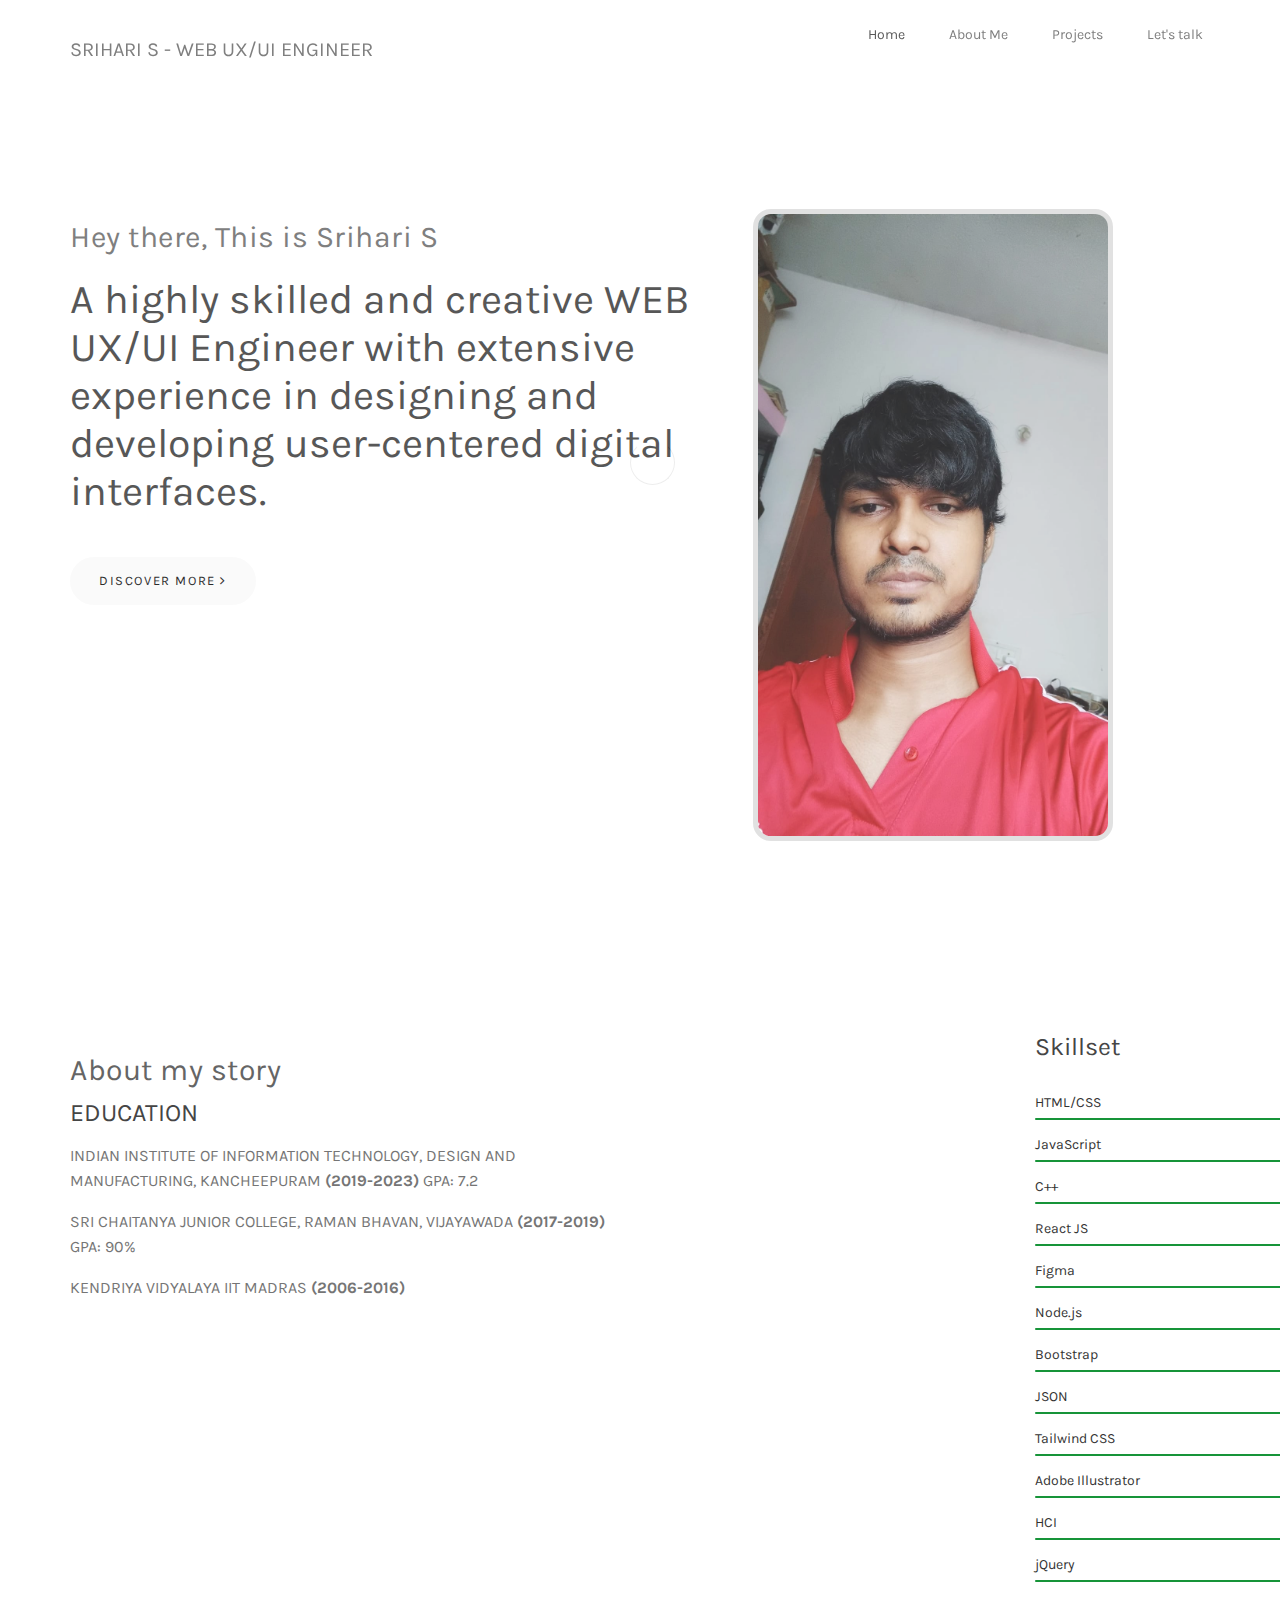
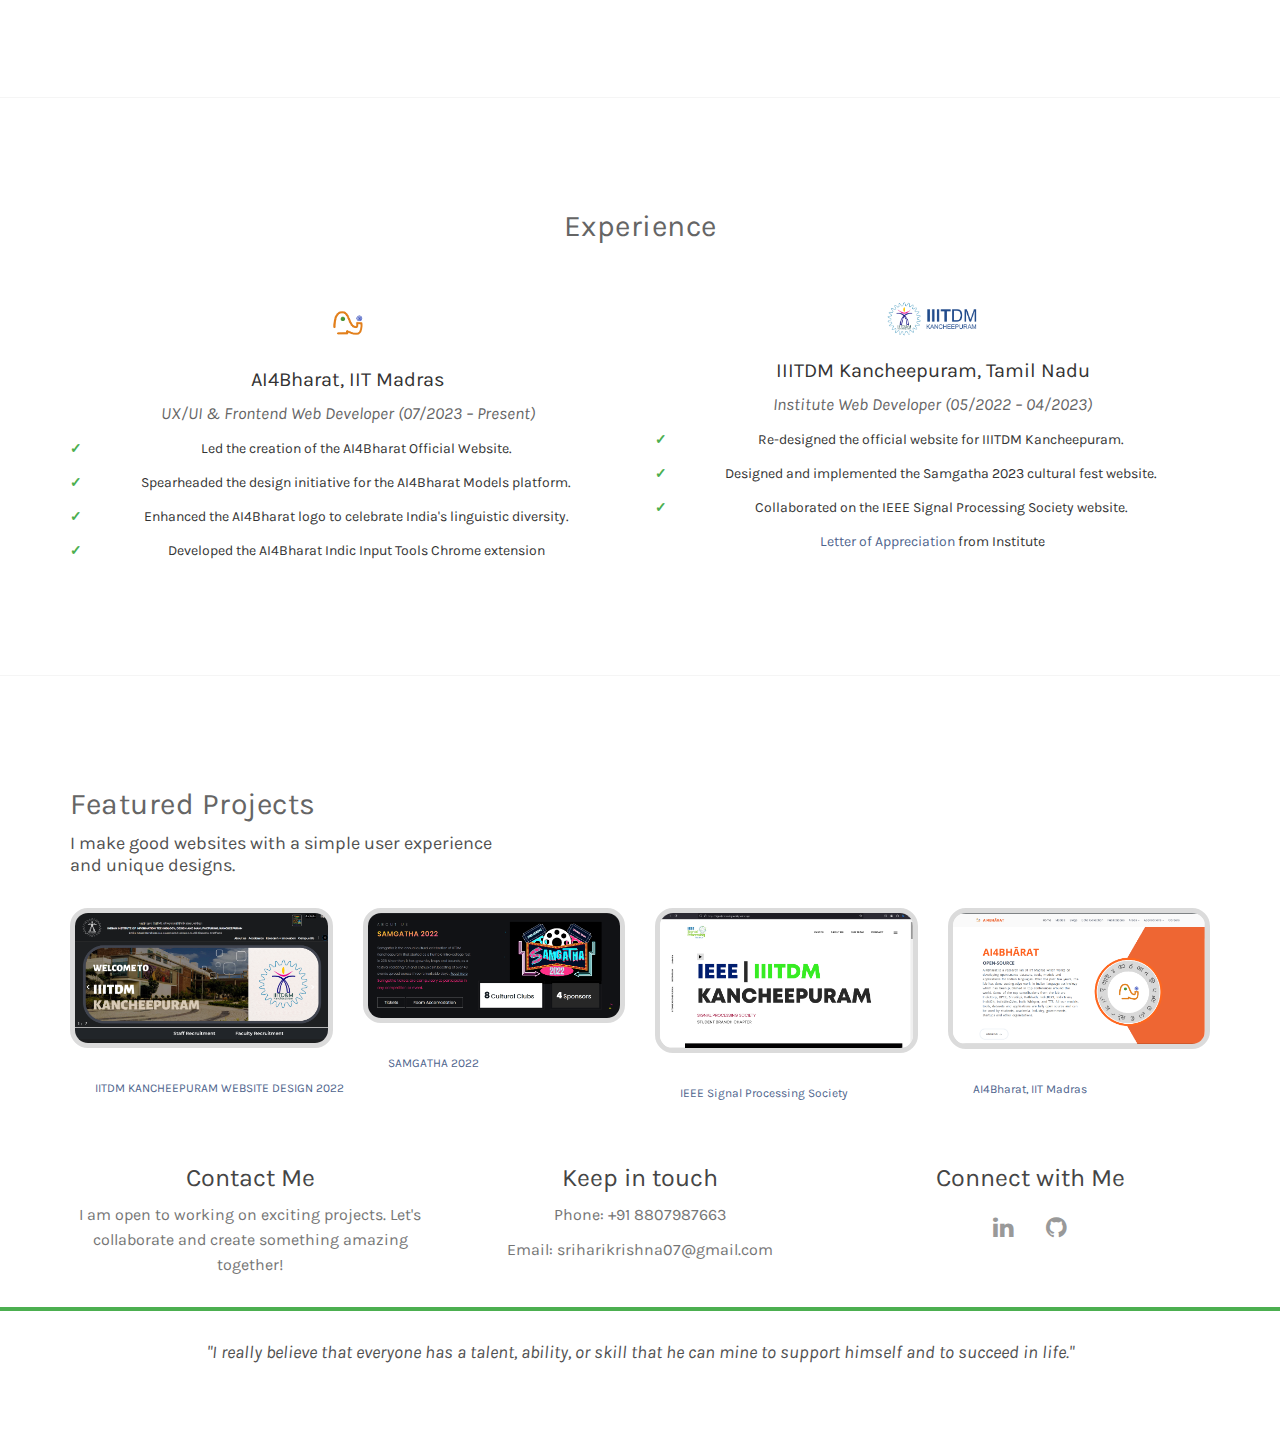
<file: index.html>
<!DOCTYPE html>
<html lang="en">

<head>

     <meta charset="UTF-8">
     <meta http-equiv="X-UA-Compatible" content="IE=Edge">
     <meta name="description" content="SRIHARI S PORTFOLIO">
     <meta name="keywords" content="Freelancer">
     <meta name="author" content="Srihari S">
     <meta name="viewport" content="width=device-width, initial-scale=1, maximum-scale=1">

     <title>SRIHARI S</title>

     <link rel="stylesheet" href="css/bootstrap.min.css">
     <link rel="stylesheet" href="css/font-awesome.min.css">
     <link rel="stylesheet" href="css/magnific-popup.css">
     <link rel="stylesheet" href="css/owl.theme.css">
     <link rel="stylesheet" href="css/owl.carousel.css">
     <link rel="stylesheet" href="css/style.css">
     <link rel="icon" href="images/favicon.ico" type="image/x-icon">


</head>

<body data-spy="scroll" data-target=".navbar-collapse" data-offset="50">

     <!-- PRE LOADER -->
     <div class="preloader">
          <div class="spinner">
               <span class="sk-inner-circle"></span>
          </div>
     </div>

     <!-- Navigation Section -->
     <div class="navbar custom-navbar navbar-fixed-top" role="navigation">
          <div class="container">
               <!-- NAVBAR HEADER -->
               <div class="navbar-header">
                    <button class="navbar-toggle" data-toggle="collapse" data-target=".navbar-collapse">
                         <span class="icon icon-bar"></span>
                         <span class="icon icon-bar"></span>
                         <span class="icon icon-bar"></span>
                    </button>
                    <!-- lOGO -->
                    <a href="index.html" class="navbar-brand">SRIHARI S - WEB UX/UI ENGINEER</a>
               </div>

               <!-- NAVIGATION LINKS -->
               <div class="collapse navbar-collapse">
                    <ul class="nav navbar-nav navbar-right">
                         <li><a href="#home" class="smoothScroll">Home</a></li>
                         <li><a href="#about" class="smoothScroll">About Me</a></li>
                         <li><a href="#work" class="smoothScroll">Projects</a></li>
                         <li><a href="#contact" class="smoothScroll">Let's talk</a></li>
                    </ul>
               </div>
          </div>
     </div>

     <!-- Home Section -->
     <section id="home">
          <div class="container">
               <div class="row">
                    <div class="col-md-7 col-sm-12">
                         <h5>Hey there, This is Srihari S</h5>
                         <h1>A highly skilled and creative WEB UX/UI Engineer with extensive experience in designing and
                              developing user-centered digital interfaces.</h1>
                         <a href="#about" class="btn section-btn smoothScroll">Discover More <i
                                   class="fa fa-angle-right"></i></a>
                    </div>
                    <div class="col-md-4 col-sm-6">
                         <div class="about-image">
                              <img src="images/srihari.jpeg" class="img-responsive" alt="about">
                         </div>
                    </div>
               </div>
          </div>
     </section>

     <section id="about">
          <div class="container">
               <div class="row">
               <div class="col-md-6 col-sm-6">
                    <div class="about-text">
                         <h5>About my story</h5>
                         <h2>EDUCATION</h2>
                         <div>
                              <p>INDIAN INSTITUTE OF INFORMATION TECHNOLOGY, DESIGN AND MANUFACTURING, KANCHEEPURAM <b>(2019-2023)</b>
                                   <span>GPA: 7.2</span></p>
                              <p>SRI CHAITANYA JUNIOR COLLEGE, RAMAN BHAVAN, VIJAYAWADA <b>(2017-2019)</b> <span>GPA: 90%</span></p>
                              <p>KENDRIYA VIDYALAYA IIT MADRAS <b>(2006-2016)</b></p>
                         </div>
                    </div>
               </div>

                    <div class="col-md-6 col-sm-12">
                         <div class="skill-thumb">
                              <div class="section-title">
                                   <h2>Skillset</h2>
                              </div>
                              <strong>HTML/CSS</strong>
                              <span class="color-white pull-right">90%</span>
                              <div class="progress">
                                   <div class="progress-bar progress-bar-primary" role="progressbar" aria-valuenow="90" aria-valuemin="0"
                                        aria-valuemax="100" style="width: 90%;"></div>
                              </div>
                              <strong>JavaScript</strong>
                              <span class="color-white pull-right">85%</span>
                              <div class="progress">
                                   <div class="progress-bar progress-bar-primary" role="progressbar" aria-valuenow="85" aria-valuemin="0"
                                        aria-valuemax="100" style="width: 85%;"></div>
                              </div>
                              <strong>C++</strong>
                              <span class="color-white pull-right">75%</span>
                              <div class="progress">
                                   <div class="progress-bar progress-bar-primary" role="progressbar" aria-valuenow="75" aria-valuemin="0"
                                        aria-valuemax="100" style="width: 75%;"></div>
                              </div>
                              <strong>React JS</strong>
                              <span class="color-white pull-right">80%</span>
                              <div class="progress">
                                   <div class="progress-bar progress-bar-primary" role="progressbar" aria-valuenow="80" aria-valuemin="0"
                                        aria-valuemax="100" style="width: 80%;"></div>
                              </div>
                              <strong>Figma</strong>
                              <span class="color-white pull-right">70%</span>
                              <div class="progress">
                                   <div class="progress-bar progress-bar-primary" role="progressbar" aria-valuenow="70" aria-valuemin="0"
                                        aria-valuemax="100" style="width: 70%;"></div>
                              </div>
                              <strong>Node.js</strong>
                              <span class="color-white pull-right">75%</span>
                              <div class="progress">
                                   <div class="progress-bar progress-bar-primary" role="progressbar" aria-valuenow="75" aria-valuemin="0"
                                        aria-valuemax="100" style="width: 75%;"></div>
                              </div>
                              <strong>Bootstrap</strong>
                              <span class="color-white pull-right">95%</span>
                              <div class="progress">
                                   <div class="progress-bar progress-bar-primary" role="progressbar" aria-valuenow="95" aria-valuemin="0"
                                        aria-valuemax="100" style="width: 95%;"></div>
                              </div>
                              <strong>JSON</strong>
                              <span class="color-white pull-right">80%</span>
                              <div class="progress">
                                   <div class="progress-bar progress-bar-primary" role="progressbar" aria-valuenow="80" aria-valuemin="0"
                                        aria-valuemax="100" style="width: 80%;"></div>
                              </div>
                              <strong>Tailwind CSS</strong>
                              <span class="color-white pull-right">85%</span>
                              <div class="progress">
                                   <div class="progress-bar progress-bar-primary" role="progressbar" aria-valuenow="85" aria-valuemin="0"
                                        aria-valuemax="100" style="width: 85%;"></div>
                              </div>
                              <strong>Adobe Illustrator</strong>
                              <span class="color-white pull-right">65%</span>
                              <div class="progress">
                                   <div class="progress-bar progress-bar-primary" role="progressbar" aria-valuenow="65" aria-valuemin="0"
                                        aria-valuemax="100" style="width: 65%;"></div>
                              </div>
                              <strong>HCI</strong>
                              <span class="color-white pull-right">70%</span>
                              <div class="progress">
                                   <div class="progress-bar progress-bar-primary" role="progressbar" aria-valuenow="70" aria-valuemin="0"
                                        aria-valuemax="100" style="width: 70%;"></div>
                              </div>
                              <strong>jQuery</strong>
                              <span class="color-white pull-right">75%</span>
                              <div class="progress">
                                   <div class="progress-bar progress-bar-primary" role="progressbar" aria-valuenow="75" aria-valuemin="0"
                                        aria-valuemax="100" style="width: 75%;"></div>
                              </div>
                         </div>
                    </div>

               </div>
          </div>
     </section>

     <section id="service">
          <div class="container">
               <div class="row">
                    <div class="col-md-offset-3 col-md-6 col-sm-offset-2 col-sm-8">
                         <div class="section-title">
                              <h5>Experience</h5>
                         </div>
                    </div>
                    <div class="clearfix"></div>

                    <div class="col-md-6 col-sm-6">
    <div class="service-thumb">
        <img src="images/ai4b-transparent.png" alt="AI4Bharat Logo" style="width: 50px; height: auto;">
        <h3>AI4Bharat, IIT Madras</h3>
        <small>UX/UI & Frontend Web Developer (07/2023 – Present)</small>
        <ul class="custom-list" >
            <li>Led the creation of the <a href="https://ai4bharat.iitm.ac.in/" target="_blank"> </a>AI4Bharat Official Website</a>.</li>
            <li>Spearheaded the design initiative for the <a href="https://models.ai4bharat.org" target="_blank"></a> AI4Bharat Models </a>platform.</li>
            <li>Enhanced the <a href=https://drive.google.com/file/d/1uRiBQxxU2CjuleVQmHSnYJYt-0FD1Ti7/view?usp=drive_linkhttps://drive.google.com/file/d/1uRiBQxxU2CjuleVQmHSnYJYt-0FD1Ti7/view?usp=drive_link" target="_blank"> </a>AI4Bharat logo </a> to celebrate India's linguistic diversity.</li>
            <li>Developed the <a href="https://chrome.google.com/webstore/detail/ai4bharat-indic-input-tools" target="_blank"> </a>AI4Bharat Indic Input Tools </a>Chrome extension</li>
        </ul>
    </div>
</div>


<div class="col-md-6 col-sm-6">
     <div class="service-thumb">
          <img src="images/SecondaryLogo.png" alt="IITDMK Logo" style="width:100px; height: auto;">
          <h3>IIITDM Kancheepuram, Tamil Nadu</h3>
          <small>Institute Web Developer (05/2022 – 04/2023)</small>
          <ul class="custom-list" > 
               <li>Re-designed the <a href="https://iiitdmkancheepuram2k23-pi.vercel.app/" target="_blank"></a>official website</a> for IIITDM
                         Kancheepuram.</li>
               <li>Designed and implemented the <a href="https://samgatha2022.vercel.app/" target="_blank"></a>Samgatha 2023</a>
                         cultural fest website.</li>
               <li>Collaborated on the <a href="https://signalprocessingsociety.vercel.app/" target="_blank"></a>IEEE Signal Processing Society</a>
                         website.</li>
          </ul>
          <a href="0#" target="_blank">Letter of Appreciation</a> from Institute
     </div>
</div>

               </div>
          </div>
     </section>

     <section id="work">
          <div class="container">
               <div class="row">
                    <div class="col-md-5 col-sm-10">
                         <div class="section-title">
                              <h5>Featured Projects</h5>
                              <h4>I make good websites with a simple user experience and unique designs.</h4>
                         </div>
                    </div>
                    <div class="clearfix"></div>
                    <div class="col-md-3 col-sm-6">
                         <div class="work-thumb">
                              <a href="https://iiitdmkancheepuram2k23-pi.vercel.app/" class="image-popup">
                                   <img src="images/IITDMKANCHEEPURAM.png" class="img-responsive" alt="Work">
                              </a>
                         </div>
                         <a href="https://iiitdmkancheepuram2k23-pi.vercel.app/">
                              <div class="work-overlay">
                                   <!-- <h3>IITDM KANCHEEPURAM WEBSITE DESIGN 2022</h3> -->
                                   <small>IITDM KANCHEEPURAM WEBSITE DESIGN 2022</small>
                              </div>
                         </a>
                    </div>
                    <div class="col-md-3 col-sm-6">
                         <div class="work-thumb">
                              <a href="https://samgatha2022.vercel.app/" class="image-popup">
                                   <img src="images/samgatha.png" class="img-responsive" alt="Work">
                              </a>
                         </div>
                         <a href="https://samgatha2022.vercel.app/">
                              <div class="work-overlay">
                                   <!-- <h3>SAMGATHA 2022</h3> -->
                                   <small>SAMGATHA 2022</small>
                              </div>
                         </a>
                    </div>
                    <div class="col-md-3 col-sm-6">
                         <div class="work-thumb">
                              <a href="https://signalprocessingsociety.vercel.app/" class="image-popup">
                                   <img src="images/ieee website.png" class="img-responsive" alt="Work">
                              </a>
                         </div>
                         <a href="https://signalprocessingsociety.vercel.app/">
                              <div class="work-overlay">
                                   <!-- <h3>IEEE Signal Processing Society</h3> -->
                                   <small>IEEE Signal Processing Society</small>
                              </div>
                         </a>
                    </div>
                    <div class="col-md-3 col-sm-6">
                         <div class="work-thumb">
                              <a href="https://ai4bharat.iitm.ac.in/" class="image-popup">
                                   <img src="images/ai4bharat website.png" class="img-responsive" alt="Work">
                              </a>
                         </div>
                         <a href="https://ai4bharat.iitm.ac.in/">
                              <div class="work-overlay">
                                   <small>AI4Bharat, IIT Madras</small>
                              </div>
                         </a>
                    </div>
                    
                    
               </div>
          </div>
     </section>

     <footer>
          <div class="container">
               <div class="row">
                    <div class="col-md-4 col-sm-6">
                         <h2>Contact Me</h2>
                    <p>I am open to working on exciting projects. Let's collaborate and create something amazing together!</p>

                    </div>
                    <div class="col-md-4 col-sm-6">
                         <div class="footer-info">
                              <h2>Keep in touch</h2>
                              <p>Phone: +91 8807987663</p>
                              <p>Email: sriharikrishna07@gmail.com</p>
                         </div>
                    </div>
                    <div class="col-md-4 col-sm-12">
                         <h2>Connect with Me</h2>
                         <ul class="social-icon">
                              <li><a href="https://www.linkedin.com/in/srihari-s-453ba8106/" class="fa fa-linkedin"></a></li>
                              <li><a href="https://github.com/srihari07-web" class="fa fa-github"></a></li>
                         </ul>
                         
                    </div>
                    
               </div>
               
          </div>
         
          
          <div class="footer-bar"></div> <!-- This is the bar -->
          <div class="footer-quote">
               <h4>"I really believe that everyone has a talent, ability, or skill that he can mine to support himself and to
                    succeed in life."</h4>
          </div>
                    
        

     </footer>

     <script src="js/jquery.js"></script>
     <script src="js/bootstrap.min.js"></script>
     <script src="js/jquery.magnific-popup.min.js"></script>
     <script src="js/owl.carousel.min.js"></script>
     <script src="js/smoothscroll.js"></script>
     <script src="js/custom.js"></script>

</body><script src="https://code.jquery.com/jquery-3.6.0.min.js"></script>


</html>

<script>
     $(document).ready(function () {
          var lastScrollTop = 0;
          var navbarHeight = $('.navbar').outerHeight();

          $(window).scroll(function (event) {
               var st = $(this).scrollTop();
               if (st > lastScrollTop) {
                    $('.navbar').css('top', -navbarHeight + 'px');
               } else {
                    $('.navbar').css('top', '0');
               }
               lastScrollTop = st;
          });
     });
</script>


<style>
     .navbar {
          transition: top 0.3s;
     }
</style>
</file>
<file: css/style.css>
/*----------------------------------------------------------------

// Table of contents //

        Body
    0.  Typography
    1.  Buttons
    2.  General
    3.  Preloader
    4.  Navigation section
    5.  Home section
    6.  About section
    7.  Service section
    8.  Work section
    9.  Testimonial section
    10. Client section
    11. Contact section
    12. Footer section
    13. Social icon
    14. Mobile Responsive styles

------------------------------------------------------------------*/

@import url('https://fonts.googleapis.com/css?family=Karla:400,400i');

body {
    background: #ffffff;
    font-family: 'Karla', sans-serif;
    font-style: normal;
    font-weight: 400;
    overflow-x: hidden;
}

/*---------------------------------------
    0 Typography              
-----------------------------------------*/

h1,h2,h3,h4,h5,h6 {
    font-weight: normal;
    line-height: normal;
}

h1 {
    color: #353535;
    font-size: 41px;
}

h2 {
    color: #454545;
    font-size: 25px;
    margin-top: 0;
}

h3 {
    font-size: 20px;
}

h4 {
    color: #505050;
}

h5 {
    color: #656565;
    letter-spacing: 0.5px;
    font-size: 30px;
}

p {
    color: #757575;
    font-size: 16px;
    line-height: 25px;
}

/*---------------------------------------
    1 Buttons               
-----------------------------------------*/

.btn-success:focus {
    background-color: #000000;
    border-color: transparent;
}

.section-btn {
    background-color: #f9f9f9;
    border-radius: 100px;
    font-size: 13px;
    font-weight: normal;
    color: #000000;
    letter-spacing: 1.6px;
    padding: 14px 28px;
    margin-top: 32px;
    transition: all ease-in-out 0.4s;
    text-transform: uppercase;
}

.section-btn:focus,
.section-btn:hover {
    background: #000000;
    color: #ffffff;
}

/*---------------------------------------
    2 General               
-----------------------------------------*/

html {
    -webkit-font-smoothing: antialiased;
}

a {
    color: #4d638c;
    transition: 0.5s;
    text-decoration: none !important;
}

a:hover, a:active, a:focus {
    color: #4d638c;
    outline: none;
}

* {
    box-sizing: border-box;
}

::-webkit-scrollbar {
    width: 8px;
    height: 8px;
}

::-webkit-scrollbar-thumb {
    cursor: pointer;
    background: #252525;
}

.section-title {
    position: relative;
    padding-bottom: 22px;
}

#about,
#service,
#work,
#testimonial,
#contact {
    padding-top: 100px;
    padding-bottom: 100px;
}

#service, #testimonial, footer {
    text-align: center;
}

/*---------------------------------------
    3 Preloader section              
-----------------------------------------*/

.preloader {
    position: fixed;
    top: 0;
    left: 0;
    width: 100%;
    height: 100%;
    z-index: 99999;
    display: flex;
    justify-content: center;
    align-items: center;
    background: #ffffff;
}

.spinner {
    border: 1px solid transparent;
    border-radius: 5px;
    position: relative;
}

.spinner:before {
    content: '';
    box-sizing: border-box;
    position: absolute;
    top: 50%;
    left: 50%;
    width: 45px;
    height: 45px;
    margin: -10px 0 0 -10px;
    border-radius: 50%;
    border: 1px solid #959595;
    border-top-color: #ffffff;
    animation: spinner .9s linear infinite;
}

@keyframes spinner {
    to { transform: rotate(360deg); }
}

/*---------------------------------------
    4 Navigation section              
-----------------------------------------*/

.custom-navbar {
    border: none;
    margin-bottom: 0;
    background-color: #ffffff;
    padding-top: 15px;
}

.custom-navbar .navbar-brand {
    color: #656565;
    font-size: 20px;
    line-height: 40px;
}

.custom-navbar .nav li a {
    font-size: 14px;
    color: #656565;
    line-height: 40px;
    padding: 0 22px;
    transition: all ease-in-out 0.4s;
}

.custom-navbar .nav li a:hover {
    background: transparent;
    color: #353535;
}

.custom-navbar .navbar-nav > li > a:hover,
.custom-navbar .navbar-nav > li > a:focus {
    background-color: transparent;
}

.custom-navbar .nav li.active > a {
    background-color: transparent;
    color: #353535;
}

.custom-navbar .navbar-toggle {
    border: none;
    background-color: transparent;
}

.custom-navbar .navbar-toggle .icon-bar {
    background: #353535;
}

/* Media Queries */
@media(min-width:768px) {
    .custom-navbar {
        border-bottom: 0;
        background: transparent; 
    }
    .custom-navbar.top-nav-collapse {
        background: #ffffff;
        box-shadow: 0 40px 100px rgba(0,0,0,.2);
    }
}

/*---------------------------------------
    5 Home section              
-----------------------------------------*/

#home {
    background: #ffffff;
    display: flex;
    align-items: center;
    height: 100vh;
    position: relative;
    padding-top: 150px;
}

/*---------------------------------------
    6 About section              
-----------------------------------------*/

.about-text {
    padding-top: 42px;
}

.about-text p {
    padding-top: 6px;
}

.skill-thumb {
    padding: 32px 16px 0 0;
}

.skill-thumb strong {
    font-weight: normal;
}

.skill-thumb .progress {
    background: #ffffff;
    height: 2px;
    margin: 5px 0 15px;
}

.skill-thumb .progress-bar {
    background: rgb(23 148 57);
    box-shadow: none;
}

/*---------------------------------------
    7 Service section              
-----------------------------------------*/

#service {
    border-top: 1px solid #f5f5f5;
    border-bottom: 1px solid #f5f5f5;
}

#service .service-thumb {
    padding-top: 22px;
}

.service-thumb small {
    color: #656565;
    font-size: 17px;
    font-style: italic;
    display: block;
    padding: 0 12px;
}

.service-thumb .fa {
    border-radius: 100%;
    font-size: 35px;
}

/*---------------------------------------
    8 Work section              
-----------------------------------------*/

.about-image img,
.work-thumb img {
       width: 100%;
    border: 5px solid #dbdbdb;
    border-radius: 18px;

}


.work-thumb {
    position: relative;
    overflow: hidden; /* Prevents overflow from child elements */
}
.work-thumb:hover {
    background: #ffffff;
    box-shadow: 0px 16px 22px rgba(90, 91, 95, 0.3);
    top: -5px;
}

.work-overlay h4,
.work-overlay h5 {
    margin: 0;
}

#work .work-overlay {
    transition: all ease-in-out 0.4s;
    position: absolute;
    bottom: -50px;
    left: 40px;
}


#work .col-md-3:hover .work-overlay {
    bottom: 25px;
}


.work-thumb:hover img {
    filter: blur(4px); /* Blur effect on hover */
}




/*---------------------------------------
    9 Testimonial section              
-----------------------------------------*/

#testimonial .item p {
    font-size: 19px;
    line-height: 30px;
    font-style: italic;
}

.tst-author {
    margin-top: 32px;
}

.tst-author .tst-foto {
    display: inline-block;
    overflow: hidden;
    width: 80px;
    height: 80px;
    padding: 4px;
    margin-right: 16px;
}

.tst-author .tst-foto img {
    border-radius: 15px;
}

.tst-author .tst-author-info {
    display: inline-block;
    text-align: left;
    position: relative;
    top: -28px;
}

.tst-author .tst-author-info h4 {
    margin-bottom: 4px;
}

.tst-author .tst-author-info h5 {
    letter-spacing: 0.3px;
    margin-top: 0;
}

/*---------------------------------------
   10 Client section              
-----------------------------------------*/

#client .container {
    background: #f9f9f9;
    padding: 102px 82px;
    min-height: 400px;
}

#client .fa {
    font-size: 45px;
    margin-right: 10px;
    position: relative;
    top: 10px;
}

#client ul li {
    display: inline-block;
    list-style: none;
    vertical-align: top;
    width: 14%;
    margin: 0 12px;
}

#client ul li.small-width {
    width: 10%;
}

/*---------------------------------------
    11 Contact section              
-----------------------------------------*/

.contact-info {
    padding-top: 22px;
}

.contact-info h1 {
    padding-top: 4px;
}

#contact .text-success,
#contact .text-danger {
    display: none;
}

#contact .form-control {
    border: 1px solid #f2f2f2;
    border-radius: 5px;
    box-shadow: none;
    font-size: 18px;
    margin-bottom: 10px;
    transition: all ease-in-out 0.4s;
}

#contact .form-control:focus {
    border-color: #d9d9d9;
}

#contact input {
    height: 50px;
}

#contact button#cf-submit {
    background: #242424;
    border: none;
    border-radius: 40px;
    color: #ffffff;
    height: 50px;
    margin-top: 5px;
}

#contact button#cf-submit:hover {
    background: #000000;
}

/*---------------------------------------
    12 Footer section              
-----------------------------------------*/

footer {
    padding: 10px 0 40px 0;
}

footer i {
    visibility: hidden;
    padding: 0 4px;
}

/*---------------------------------------
    13 Social Icon             
-----------------------------------------*/

.social-icon {
    position: relative;
    padding: 0;
    margin: 0;
}


.custom-list {
    list-style: none; /* Remove default bullets */
    padding: 0; /* Remove default padding */
}

.custom-list li {
    position: relative; /* Create a positioning context for the pseudo-element */
    padding-left: 20px; /* Space for the custom bullet */
    margin-bottom: 10px; /* Space between list items */
}

.custom-list li::before {
    content: '✓'; /* Custom bullet character */
    position: absolute;
    left: 0; /* Position it on the left */
    color: #4CAF50; /* Change color as needed */
    font-weight: bold; /* Make it bold */
}

.social-icon li {
    display: inline-block;
    list-style: none;
}

.social-icon li a {
    border-radius: 100%;
    color: #999;
    cursor: pointer;
    font-size: 24px; /* New font size */
    text-decoration: none;
    width: 50px; /* New width */
    height: 50px; /* New height */
    line-height: 50px; /* Center the icon */
}


.social-icon li a:hover {
    background: #f2f2f2;
    color: #000000;
    transform: scale(1.1);
}

/*---------------------------------------
    14 Mobile Responsive styles              
-----------------------------------------*/

@media (max-width: 980px) {
    #home {
        height: 50vh;
    }

    #service .service-thumb {
        padding-bottom: 22px;
    }

    #work .col-md-3:first-child,
    #work .col-md-3:nth-of-type(2n+2) {
        margin-bottom: 65px;
    }

    #client .container {
        padding: 82px 62px;
        min-height: 350px;
    }

    #client ul li {
        width: 20%;
        margin: 0;
    }

    #client ul li.small-width {
        width: 15%;
    }

    #contact-form {
        padding-top: 32px;
    }
}

@media (max-width: 768px) {
    h1 {
        font-size: 31px;
    }

    .navbar-toggle {
    position: relative;
    float: right;
    padding: 1px 4px;
    margin-top: 8px;
    margin-right: 9px;
    margin-bottom: 4px;
    background-color: transparent;
    background-image: none;
    border: 1px solid transparent;
    border-radius: 4px;
}
    #home {
        height: 70vh;
    }

    .custom-navbar {
        background-color: #ffffff;
        box-shadow: 0 40px 100px rgba(0,0,0,.2);
    }
}

@media (max-width: 767px) {
    h1 {
        font-size: 32px;
    }

    .custom-navbar .navbar-brand,
    .custom-navbar .nav li a {
        line-height: 15px;
    }

    #about .about-image {
        padding-top: 32px;
    }

    #work .col-md-3 {
        margin-bottom: 75px;
    }
}

@media (max-width: 650px) {
    .btn{
            margin-bottom: 24px;
    }
    h1 {
        font-size: 20px;
    }

    h2 {
        font-size: 20px;
    }

       h5 {
        font-size: 21px;
    }

    .section-btn {
        font-size: 11px;
    }
#service {
    border-top: 1px solid #f5f5f5;
    border-bottom: 1px solid #f5f5f5;
}
.footer-quote h4 {
    font-size: 15px;
    font-style: italic;
    margin: 2rem;
}
#about, #service, #work, #testimonial, #contact {
    padding-top: 13px;
    padding-bottom: 20px;
}
   
    #home {
        height: 132vh;
    }

    #work .col-md-3 {
        margin-bottom: 80px;
    }

    #client .container {
        padding: 42px 22px;
        min-height: inherit;
    }

    #client ul li {
        width: 40%;
        margin-bottom: 22px;
    }

    #client ul li.small-width {
        width: 45%;
    }

    #client .fa {
        margin-bottom: 12px;
    }
}

@media only screen and (min-width: 1030px) and (max-width: 1366px) {
    .skill-thumb {
        padding: 32px 16px 0 0;
        position: relative;
        left: 38rem;
    }
}

.custom-list li {
  position: relative;
  padding-left: 17px;
  margin-bottom: 14px;
  margin-top: 14px;
}
.footer-bar {
    height: 4px; /* Height of the bar */
    background-color: #4CAF50; /* Color of the bar */
    margin-top: 20px; /* Margin on top */
}

.footer-quote {
    text-align: center; /* Center the quote */
    padding: 20px 0; /* Add padding */
    color: #656565; /* Change text color */
}

.footer-quote h4 {
    font-size: 18px; /* Font size */
    font-style: italic; /* Italicize the text */
}
</file>
